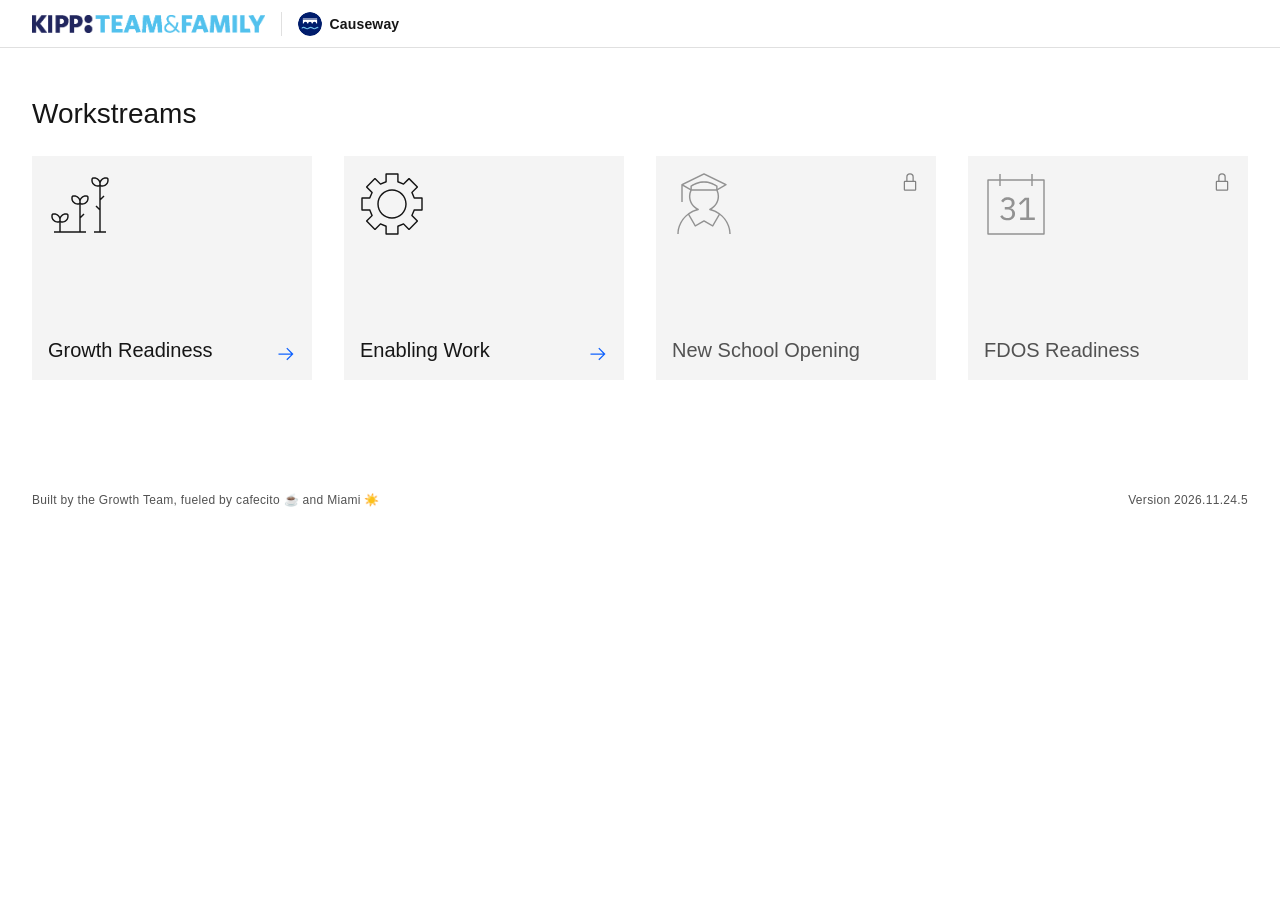
<file: index.html>
<!DOCTYPE html>
<html lang="en">
<head>
  <meta charset="UTF-8" />
  <meta http-equiv="Content-Security-Policy" content="default-src 'self'; script-src 'self' 'unsafe-inline'; style-src 'self' 'unsafe-inline' https://fonts.googleapis.com; font-src 'self' data: https://fonts.gstatic.com; img-src 'self' data: blob: https:; connect-src 'self' https://cwjmlunqfhaioyuijhkk.supabase.co wss://cwjmlunqfhaioyuijhkk.supabase.co https://fonts.googleapis.com https://fonts.gstatic.com; worker-src 'self' blob:; frame-src 'self' blob: data:; media-src 'self' blob:; object-src 'none'; base-uri 'self'; form-action 'self'" />
  <meta name="robots" content="noindex, nofollow, noarchive, noai, noimageai">
  <script>if (window.top !== window.self) { try { window.top.location = window.self.location.href; } catch (e) { document.documentElement.style.display = "none"; } }</script>
  <meta name="viewport" content="width=device-width, initial-scale=1.0" />
  <meta name="description" content="KIPP Team &amp; Family workspace for growth planning" />
  <meta name="theme-color" content="#ffffff" />
  <title>Causeway</title>
  <script>
    // Old tracker links (?m=<id>, #plan, sign-in and reset links) go to readiness.html unchanged.
    if (location.search || location.hash) location.replace('readiness.html' + location.search + location.hash);
  </script>
  <link rel="preconnect" href="https://fonts.googleapis.com" />
  <link rel="preconnect" href="https://fonts.gstatic.com" crossorigin />
  <link rel="stylesheet" href="https://fonts.googleapis.com/css2?family=IBM+Plex+Sans:wght@300;400;600&display=swap" />
  <link rel="icon" href="data:image/svg+xml,<svg xmlns='http://www.w3.org/2000/svg' viewBox='0 0 32 32'><circle cx='16' cy='16' r='16' fill='%23001d6c'/><path fill='%23fff' transform='translate(6.5 8.5) scale(.73) translate(-3 -10.5)' d='M3 10.5H29V20H27.5A3.333 3.333 0 0 0 20.833 20H19.333A3.333 3.333 0 0 0 12.667 20H11.167A3.333 3.333 0 0 0 4.5 20H3Z'/><rect x='6.5' y='9.96' width='19' height='.66' fill='%23001d6c'/><svg x='5' y='18.4' width='22' height='6' viewBox='0 0 22 6'><path fill='none' stroke='%2372c1ea' stroke-width='1.5' stroke-linecap='round' d='M-19.2 3 c1.6-1.2 3.2-1.2 4.8 0s3.2 1.2 4.8 0 c1.6-1.2 3.2-1.2 4.8 0s3.2 1.2 4.8 0 c1.6-1.2 3.2-1.2 4.8 0s3.2 1.2 4.8 0 c1.6-1.2 3.2-1.2 4.8 0s3.2 1.2 4.8 0 c1.6-1.2 3.2-1.2 4.8 0s3.2 1.2 4.8 0 c1.6-1.2 3.2-1.2 4.8 0s3.2 1.2 4.8 0 c1.6-1.2 3.2-1.2 4.8 0s3.2 1.2 4.8 0'/></svg></svg>" />
  <style>
    /* IBM Carbon Design System: White theme tokens, g100 for dark */
    :root {
      --cds-background: #ffffff; --cds-layer-01: #f4f4f4; --cds-layer-hover-01: #e8e8e8; --cds-layer-active-01: #c6c6c6;
      --cds-border-subtle-01: #e0e0e0; --cds-text-primary: #161616; --cds-text-secondary: #525252; --cds-icon-primary: #161616;
      --cds-icon-secondary: #525252; --cds-focus: #0f62fe; --cds-field-02: #ffffff; --cds-border-strong-01: #8d8d8d;
      --cds-text-placeholder: #a8a8a8; --cds-link-inverse: #78a9ff; --cds-text-on-color: #ffffff; --cds-lead: #001d6c; /* blue-90 */
      --cds-lead-secondary: #c6c6c6; --cds-shadow: rgba(0, 0, 0, .3);
      --cds-font: 'IBM Plex Sans', 'Helvetica Neue', Arial, sans-serif;
    }
    :root[data-theme="dark"] {
      --cds-background: #161616; --cds-layer-01: #262626; --cds-layer-hover-01: #333333; --cds-layer-active-01: #525252;
      --cds-border-subtle-01: #393939; --cds-text-primary: #f4f4f4; --cds-text-secondary: #c6c6c6; --cds-icon-primary: #f4f4f4;
      --cds-icon-secondary: #c6c6c6; --cds-focus: #ffffff; --cds-shadow: rgba(0, 0, 0, .8);
    }
    * { box-sizing: border-box; }
    html, body { margin: 0; }
    body { background: var(--cds-background); color: var(--cds-text-primary); font-family: var(--cds-font); font-size: 14px; line-height: 1.42857; letter-spacing: .16px; -webkit-font-smoothing: antialiased; }
    .cds-grid { max-width: 1584px; margin: 0 auto; padding: 0 32px; }

    /* UI shell header */
    .cds--header { height: 48px; display: flex; align-items: center; border-bottom: 1px solid var(--cds-border-subtle-01); background: var(--cds-background); }
    .cds--header .cds-grid { width: 100%; display: flex; align-items: center; gap: 16px; }
    .cds--header img { height: 18px; display: block; flex: none; }
    :root[data-theme="dark"] .cds--header img { filter: brightness(0) invert(1); }
    .cds--header__name { display: inline-flex; align-items: center; gap: 8px; height: 24px; font-size: 14px; font-weight: 400; line-height: 18px; letter-spacing: .16px; white-space: nowrap; padding-left: 16px; border-left: 1px solid var(--cds-border-subtle-01); }
    .cds--header__name b { font-weight: 600; }
    .cw-mark { flex: none; display: block; width: 28px; height: 28px; border-radius: 50%; }
    .cw-wave { animation: cwFlow 2.4s cubic-bezier(.2, 0, .38, .9) both, cwDrift 4s linear 2.4s infinite; }
    @keyframes cwFlow { from { transform: translateX(-19.2px); } to { transform: translateX(0); } }
    @keyframes cwDrift { from { transform: translateX(-9.6px); } to { transform: translateX(0); } }
    @media (prefers-reduced-motion: reduce) { .cw-wave { animation: none; } }

    /* phones: the header collapses to the Causeway mark (Nov 20 2026) */
    .cds--header .cw-hdr-mark { width: 24px; height: 24px; }
    @media (max-width: 671px) { .cds--header .cw-hdr-mark { width: 28px; height: 28px; } .cds--header img { display: none; } .cds--header .cds--header__name { padding-left: 0; border-left: 0; } }

    .page-head { display: flex; align-items: baseline; justify-content: space-between; flex-wrap: wrap; gap: 8px 24px; margin: 0 0 24px; }
    .last { margin: 0; color: var(--cds-text-secondary, #525252); font-size: 14px; line-height: 1.42857; letter-spacing: .16px; }
    .last[hidden] { display: none; }
    .cds--link { color: var(--cds-link-primary, #0f62fe); text-decoration: none; }
    .cds--link:hover { text-decoration: underline; }
    .cds--link:focus { outline: 1px solid #ffffff; }

    /* Workstream tiles */
    main { padding: 48px 0 80px; }
    .section-title { margin: 0; font-size: 28px; font-weight: 400; line-height: 1.28572; letter-spacing: 0; }  /* heading-04 */
    .tiles { display: grid; grid-template-columns: repeat(4, minmax(0, 1fr)); gap: 32px; }
    .cds--tile--clickable { display: flex; flex-direction: column; justify-content: space-between; min-height: 224px; padding: 16px; background: var(--cds-layer-01); color: var(--cds-text-primary); text-decoration: none; outline: 2px solid transparent; outline-offset: -2px; transition: background-color 70ms cubic-bezier(0, 0, .38, .9); }
    .cds--tile--clickable:hover { background: var(--cds-layer-hover-01); }
    .cds--tile--clickable:active { background: var(--cds-layer-active-01); }
    .cds--tile--clickable:focus { outline-color: var(--cds-focus); }
    .cds--tile--clickable svg { width: 64px; height: 64px; fill: var(--cds-icon-primary); }
    .cds--tile--clickable h2 { margin: 32px 0 0; font-size: 20px; font-weight: 400; line-height: 1.4; letter-spacing: 0; }  /* heading-03 */
    .cds--tile--clickable { position: relative; }
    .cds--tile--clickable svg.arrow { position: absolute; right: 16px; bottom: 16px; width: 20px; height: 20px; fill: #0f62fe; transition: transform 110ms cubic-bezier(.2, 0, .38, .9); }
    :root[data-theme="dark"] .cds--tile--clickable svg.arrow { fill: #78a9ff; }
    .cds--tile--clickable:hover svg.arrow { transform: translateX(4px); }
    .cds--tile--clickable h2 { padding-right: 32px; }
    .cds--tile--clickable.is-soon { position: relative; color: var(--cds-text-secondary); cursor: not-allowed; }
    .cds--tile--clickable.is-soon:hover, .cds--tile--clickable.is-soon:active { background: var(--cds-layer-01); }
    .cds--tile--clickable.is-soon svg { fill: var(--cds-icon-secondary); opacity: .6; }
    .cds--tile--clickable.is-soon svg.lock { position: absolute; top: 16px; right: 16px; width: 20px; height: 20px; opacity: .7; }

    @media (max-width: 1056px) { .tiles { grid-template-columns: repeat(2, minmax(0, 1fr)); } }
    @media (max-width: 672px) {
      .cds-grid { padding: 0 16px; }
      .tiles { gap: 16px; }
      .cds--tile--clickable { min-height: 160px; }
      .cds--tile--clickable svg { width: 48px; height: 48px; }
      main { padding-top: 32px; }
      .section-title { font-size: 24px; line-height: 32px; }
      .cds--header img { height: 14px; }
    }
    @media (max-width: 480px) {
      .tiles { grid-template-columns: 1fr; }
      .cds--tile--clickable { min-height: 128px; }
      .cds--tile--clickable h2 { margin-top: 24px; }
      .cds--header__name { padding-left: 12px; }
      .cds--header .cds-grid { gap: 12px; }
      .cds--header img { height: 12px; }
    }
      .skip-home { position: absolute; left: -9999px; top: 0; z-index: 100; padding: 12px 16px; background: #0f62fe; color: #fff; font-size: 14px; text-decoration: none; }
    .skip-home:focus { left: 0; outline: 2px solid #fff; outline-offset: -4px; }
      .home-foot { padding: 32px 0 24px; font-size: 12px; line-height: 16px; letter-spacing: .32px; color: var(--cds-text-secondary, #525252); }
      .home-foot .cds-grid { display: flex; flex-wrap: wrap; justify-content: space-between; gap: 4px 16px; }
      .sr-only { position: absolute; width: 1px; height: 1px; overflow: hidden; clip: rect(0 0 0 0); white-space: nowrap; }
  </style>
</head>
<body>
  <a class="skip-home" href="#homeMain">Skip to main content</a>
  <noscript><p style="font:16px/24px Arial,sans-serif;padding:32px">Causeway needs JavaScript. Turn it on in your browser settings, then reload this page.</p></noscript>
  <header class="cds--header">
    <div class="cds-grid">
      <img src="assets/logo-two-tone.png" alt="KIPP Team &amp; Family" />
      <span class="cds--header__name"><svg class="cw-mark cw-hdr-mark" viewBox="0 0 32 32" width="28" height="28" aria-hidden="true" focusable="false"><circle cx="16" cy="16" r="16" fill="#001d6c"/><path fill="#fff" transform="translate(6.5 8.5) scale(.73) translate(-3 -10.5)" d="M3 10.5H29V20H27.5A3.333 3.333 0 0 0 20.833 20H19.333A3.333 3.333 0 0 0 12.667 20H11.167A3.333 3.333 0 0 0 4.5 20H3Z"/><rect x="6.5" y="9.96" width="19" height=".66" fill="#001d6c"/><svg x="5" y="18.4" width="22" height="6" viewBox="0 0 22 6"><path class="cw-wave" fill="none" stroke="#72c1ea" stroke-width="1.5" stroke-linecap="round" d="M-19.2 3 c1.6-1.2 3.2-1.2 4.8 0s3.2 1.2 4.8 0 c1.6-1.2 3.2-1.2 4.8 0s3.2 1.2 4.8 0 c1.6-1.2 3.2-1.2 4.8 0s3.2 1.2 4.8 0 c1.6-1.2 3.2-1.2 4.8 0s3.2 1.2 4.8 0 c1.6-1.2 3.2-1.2 4.8 0s3.2 1.2 4.8 0 c1.6-1.2 3.2-1.2 4.8 0s3.2 1.2 4.8 0 c1.6-1.2 3.2-1.2 4.8 0s3.2 1.2 4.8 0"/></svg></svg><b>Causeway</b></span>
    </div>
  </header>

  <main id="homeMain" tabindex="-1">
    <div class="cds-grid">
      <div class="page-head">
        <h1 class="section-title">Workstreams</h1>
        <p class="last" id="last" hidden>Last opened: <a class="cds--link" id="lastLink" href="#"></a></p>
      </div>
      <div class="tiles">
        <a class="cds--tile--clickable" href="readiness.html"><svg xmlns="http://www.w3.org/2000/svg" aria-hidden="true" focusable="false" viewBox="0 0 32 32"><path d="M17.204,16.363c0.65,0,1.477-0.191,2.223-0.937c1.493-1.493,0.761-3.311,0.729-3.387	c-0.036-0.088-0.105-0.158-0.193-0.194c-0.078-0.031-1.896-0.765-3.388,0.729c-0.26,0.26-0.433,0.529-0.574,0.797	c-0.14-0.268-0.314-0.537-0.574-0.797c-1.493-1.493-3.312-0.76-3.387-0.729c-0.088,0.037-0.158,0.106-0.194,0.194	c-0.032,0.077-0.764,1.894,0.729,3.387c0.746,0.746,1.572,0.937,2.222,0.937c0.347,0,0.637-0.054,0.844-0.107V29.64H6.36v-4.383	c0.207,0.053,0.497,0.107,0.843,0.107c0.65,0,1.478-0.191,2.223-0.937c1.493-1.493,0.761-3.312,0.729-3.389	c-0.037-0.088-0.106-0.157-0.194-0.193c-0.076-0.033-1.895-0.764-3.387,0.729C6.314,21.833,6.14,22.102,6,22.371	c-0.14-0.269-0.314-0.538-0.574-0.797c-1.492-1.492-3.311-0.762-3.387-0.729c-0.088,0.036-0.158,0.105-0.194,0.193	c-0.032,0.077-0.764,1.896,0.729,3.389c0.746,0.745,1.573,0.937,2.223,0.937c0.346,0,0.636-0.054,0.843-0.107v4.383H3v0.721h16	V29.64h-2.64v-6.49l1.895-1.895l-0.51-0.51l-1.385,1.386v-5.875C16.567,16.309,16.857,16.363,17.204,16.363z M5.54,24.539	c-0.395,0.111-1.516,0.318-2.457-0.622c-0.944-0.943-0.737-2.059-0.622-2.456c0.395-0.111,1.516-0.318,2.457,0.622	c0.568,0.568,0.716,1.195,0.722,1.694c0,0.027,0.001,0.051,0.002,0.077C5.636,24.149,5.582,24.393,5.54,24.539z M6.361,23.777	c0.005-0.498,0.154-1.126,0.722-1.694c0.945-0.945,2.061-0.736,2.457-0.623c0.116,0.396,0.323,1.513-0.622,2.457	c-0.945,0.945-2.061,0.736-2.457,0.623c-0.043-0.146-0.097-0.39-0.102-0.686C6.359,23.828,6.361,23.804,6.361,23.777z M16.361,14.777c0.005-0.498,0.154-1.126,0.722-1.694c0.943-0.944,2.061-0.736,2.456-0.622c0.112,0.394,0.318,1.517-0.622,2.457	c-0.944,0.944-2.061,0.738-2.456,0.622c-0.043-0.146-0.097-0.389-0.102-0.685C16.359,14.827,16.361,14.804,16.361,14.777z M13.083,14.917c-0.944-0.945-0.737-2.061-0.622-2.457c0.396-0.116,1.512-0.323,2.457,0.622c0.568,0.568,0.716,1.196,0.722,1.694	c0,0.027,0.002,0.051,0.002,0.077c-0.005,0.296-0.06,0.54-0.102,0.685C15.144,15.655,14.027,15.862,13.083,14.917z M27.204,7.363	c0.65,0,1.477-0.191,2.223-0.937c1.493-1.493,0.761-3.311,0.729-3.387c-0.036-0.088-0.105-0.158-0.193-0.194	c-0.079-0.031-1.896-0.765-3.389,0.729C26.314,3.833,26.14,4.102,26,4.37c-0.14-0.268-0.314-0.537-0.573-0.796	c-1.495-1.494-3.312-0.76-3.389-0.729c-0.088,0.037-0.157,0.106-0.193,0.194c-0.032,0.077-0.765,1.895,0.729,3.387	c0.746,0.746,1.572,0.937,2.223,0.937c0.347,0,0.636-0.054,0.844-0.107V18.13l-1.385-1.384l-0.51,0.509l1.895,1.895v10.49H23v0.721	h6V29.64h-2.64V14.149l1.895-1.895l-0.51-0.509L26.36,13.13V7.256C26.568,7.309,26.858,7.363,27.204,7.363z M26.363,5.794	c0.003-0.502,0.148-1.14,0.72-1.712c0.944-0.944,2.062-0.736,2.456-0.622c0.112,0.394,0.318,1.517-0.622,2.457	c-0.943,0.944-2.06,0.737-2.456,0.622c-0.042-0.148-0.098-0.399-0.1-0.705C26.361,5.82,26.363,5.809,26.363,5.794z M23.083,5.917	c-0.945-0.945-0.738-2.061-0.623-2.457c0.398-0.115,1.513-0.323,2.457,0.622c0.566,0.565,0.715,1.189,0.722,1.686	c0,0.032,0.001,0.061,0.002,0.093c-0.006,0.292-0.059,0.533-0.101,0.678C25.144,6.655,24.028,6.863,23.083,5.917z"/></svg><h2>Growth Readiness</h2><svg class="arrow" viewBox="0 0 32 32" aria-hidden="true" focusable="false"><path d="M18 6 16.57 7.393 24.15 15H4v2h20.15l-7.58 7.573L18 26l10-10z"/></svg></a>
        <a class="cds--tile--clickable" href="enabling.html"><svg xmlns="http://www.w3.org/2000/svg" aria-hidden="true" focusable="false" viewBox="0 0 32 32"><path d="M18.958,31.36h-5.915c-0.199,0-0.36-0.161-0.36-0.36v-3.633l-2.368-0.99l-2.576,2.575	c-0.141,0.141-0.368,0.141-0.509,0L3.048,24.77c-0.141-0.141-0.141-0.369,0-0.51l2.568-2.568l-0.974-2.375H1	c-0.199,0-0.36-0.161-0.36-0.36v-5.915c0-0.199,0.161-0.36,0.36-0.36h3.632l0.991-2.368L3.048,7.739	c-0.141-0.141-0.141-0.368,0-0.509L7.23,3.048C7.298,2.98,7.389,2.942,7.485,2.942l0,0c0.096,0,0.187,0.038,0.254,0.105l2.568,2.569	l2.375-0.975V1c0-0.199,0.161-0.36,0.36-0.36h5.915c0.199,0,0.36,0.161,0.36,0.36v3.632l2.367,0.991l2.575-2.575	c0.141-0.141,0.369-0.141,0.51,0l4.183,4.182c0.067,0.067,0.105,0.159,0.105,0.254s-0.038,0.187-0.105,0.254l-2.569,2.568	l0.975,2.375H31c0.199,0,0.36,0.161,0.36,0.36v5.915c0,0.199-0.161,0.36-0.36,0.36h-3.633l-0.99,2.368l2.576,2.575	c0.067,0.067,0.105,0.159,0.105,0.255s-0.038,0.188-0.105,0.255l-4.183,4.182c-0.141,0.141-0.369,0.141-0.51,0l-2.568-2.568	l-2.374,0.974V31C19.318,31.199,19.157,31.36,18.958,31.36z M13.403,30.64h5.195v-3.523c0-0.146,0.089-0.277,0.224-0.333	l2.819-1.156c0.134-0.057,0.288-0.024,0.392,0.078l2.483,2.483l3.674-3.673l-2.492-2.491c-0.103-0.104-0.134-0.259-0.077-0.394	l1.176-2.812c0.056-0.134,0.187-0.222,0.332-0.222h3.512v-5.194h-3.522c-0.146,0-0.277-0.088-0.333-0.223l-1.157-2.82	c-0.055-0.134-0.024-0.289,0.078-0.391l2.484-2.483l-3.674-3.673l-2.491,2.491c-0.104,0.103-0.26,0.134-0.394,0.078L18.82,5.206	c-0.134-0.056-0.222-0.187-0.222-0.332V1.36h-5.195v3.523c0,0.146-0.088,0.278-0.223,0.333l-2.82,1.157	c-0.135,0.055-0.289,0.024-0.391-0.079L7.485,3.812L3.812,7.484l2.491,2.492c0.104,0.103,0.134,0.259,0.078,0.394l-1.177,2.812	c-0.056,0.134-0.187,0.221-0.332,0.221H1.36v5.194h3.524c0.146,0,0.278,0.089,0.333,0.224l1.157,2.82	c0.055,0.135,0.024,0.289-0.079,0.392l-2.483,2.483l3.673,3.673l2.492-2.491c0.103-0.104,0.26-0.133,0.393-0.077l2.812,1.176	c0.134,0.056,0.221,0.187,0.221,0.332V30.64z M16,23.36c-4.058,0-7.36-3.302-7.36-7.36S11.942,8.64,16,8.64	c4.059,0,7.36,3.302,7.36,7.36C23.36,20.059,20.059,23.36,16,23.36z M16,9.36c-3.661,0-6.64,2.979-6.64,6.64s2.979,6.64,6.64,6.64	s6.64-2.979,6.64-6.64S19.661,9.36,16,9.36z"/></svg><h2>Enabling Work</h2><svg class="arrow" viewBox="0 0 32 32" aria-hidden="true" focusable="false"><path d="M18 6 16.57 7.393 24.15 15H4v2h20.15l-7.58 7.573L18 26l10-10z"/></svg></a>
        <div class="cds--tile--clickable is-soon" aria-disabled="true" title="Coming soon"><svg class="lock" viewBox="0 0 32 32" aria-hidden="true" focusable="false"><path d="M24,14H22V8A6,6,0,0,0,10,8v6H8a2,2,0,0,0-2,2V28a2,2,0,0,0,2,2H24a2,2,0,0,0,2-2V16A2,2,0,0,0,24,14ZM12,8a4,4,0,0,1,8,0v6H12ZM24,28H8V16H24Z"/></svg><svg xmlns="http://www.w3.org/2000/svg" aria-hidden="true" focusable="false" viewBox="0 0 32 32"><path d="M29.36,31h-0.72c0-3.696-1.827-7.151-4.727-9.447l-3.252,5.627c-0.1,0.175-0.319,0.232-0.491,0.132	L16,24.906l-4.17,2.405c-0.172,0.102-0.393,0.041-0.491-0.132l-3.25-5.624C5.188,23.851,3.36,27.305,3.36,31H2.64	c0-5.585,3.931-10.647,9.47-12.365c-2.244-1.353-3.65-3.796-3.65-6.455c0-1.063,0.216-2.086,0.643-3.044L5.36,6.974V15H4.64V6.35	c0-0.004,0-0.008,0-0.013c0.005-0.133,0.083-0.253,0.203-0.311l11-5.35c0.099-0.049,0.216-0.049,0.314,0l11,5.35	c0.12,0.058,0.198,0.178,0.202,0.311c0.005,0.133-0.064,0.258-0.18,0.324l-4.283,2.475c0.427,0.958,0.644,1.98,0.644,3.044	c0,2.657-1.403,5.1-3.643,6.455C25.433,20.353,29.36,25.416,29.36,31z M8.668,21.121l3.113,5.388l4.039-2.33	c0.111-0.064,0.248-0.064,0.359,0l4.038,2.33l3.115-5.39c-1.325-0.935-2.845-1.636-4.496-2.028c-0.15-0.036-0.261-0.163-0.275-0.317	c-0.015-0.153,0.07-0.299,0.212-0.362c2.458-1.097,4.046-3.542,4.046-6.231c0-0.992-0.207-1.943-0.616-2.832	C20.875,9.345,13.827,9.347,9.796,9.35c-0.409,0.889-0.617,1.839-0.617,2.83c0,2.69,1.592,5.136,4.056,6.231	c0.141,0.062,0.227,0.209,0.212,0.362c-0.014,0.154-0.125,0.281-0.275,0.317C11.518,19.483,9.996,20.186,8.668,21.121z M15.883,8.628c3.812,0,5.458,0.006,6.186,0.027V7.261l-0.271-0.152C20.418,6.33,18.701,5.36,16.03,5.36	c-2.711,0-4.465,0.985-5.875,1.776L9.93,7.261V8.63C12.346,8.629,14.302,8.628,15.883,8.628z M16.03,4.64	c2.86,0,4.669,1.021,6.123,1.842l0.451,0.252c0.115,0.063,0.187,0.184,0.187,0.315v1.317l3.443-1.989L16,1.4L5.767,6.377l3.443,1.99	V7.05c0-0.131,0.071-0.252,0.187-0.315l0.406-0.227C11.285,5.676,13.13,4.64,16.03,4.64z"/></svg><h2>New School Opening</h2></div>
        <div class="cds--tile--clickable is-soon" aria-disabled="true" title="Coming soon"><svg class="lock" viewBox="0 0 32 32" aria-hidden="true" focusable="false"><path d="M24,14H22V8A6,6,0,0,0,10,8v6H8a2,2,0,0,0-2,2V28a2,2,0,0,0,2,2H24a2,2,0,0,0,2-2V16A2,2,0,0,0,24,14ZM12,8a4,4,0,0,1,8,0v6H12ZM24,28H8V16H24Z"/></svg><svg xmlns="http://www.w3.org/2000/svg" aria-hidden="true" focusable="false" viewBox="0 0 32 32"><path d="M11.608,17.531c0.757,0,1.326-0.172,1.704-0.518c0.378-0.345,0.568-0.788,0.568-1.33v-0.111	c0-0.584-0.184-1.022-0.552-1.314s-0.851-0.438-1.448-0.438c-0.576,0-1.046,0.125-1.408,0.376c-0.363,0.25-0.662,0.589-0.896,1.016	l-0.992-0.768c0.139-0.224,0.307-0.445,0.504-0.662s0.43-0.41,0.696-0.578s0.576-0.305,0.928-0.411	c0.352-0.105,0.752-0.158,1.2-0.158c0.469,0,0.912,0.061,1.328,0.183s0.776,0.303,1.08,0.542c0.304,0.239,0.544,0.534,0.72,0.884	c0.176,0.351,0.264,0.749,0.264,1.194c0,0.361-0.056,0.685-0.168,0.971c-0.112,0.287-0.264,0.537-0.456,0.749	c-0.192,0.213-0.419,0.393-0.68,0.541c-0.261,0.149-0.542,0.261-0.84,0.335v0.064c0.298,0.064,0.589,0.169,0.872,0.313	c0.282,0.145,0.533,0.332,0.752,0.562c0.218,0.23,0.395,0.508,0.528,0.835s0.2,0.699,0.2,1.116c0,0.482-0.091,0.924-0.272,1.326	c-0.182,0.401-0.438,0.744-0.768,1.027c-0.331,0.285-0.731,0.507-1.2,0.668c-0.469,0.16-0.987,0.24-1.552,0.24	c-0.48,0-0.907-0.053-1.28-0.158c-0.374-0.104-0.704-0.246-0.992-0.426c-0.288-0.179-0.542-0.38-0.76-0.602	c-0.219-0.223-0.414-0.457-0.584-0.702l1.008-0.769c0.138,0.225,0.291,0.428,0.456,0.608c0.165,0.182,0.349,0.336,0.552,0.464	s0.432,0.227,0.688,0.296S11.363,23,11.704,23c0.789,0,1.387-0.18,1.792-0.541c0.405-0.359,0.608-0.872,0.608-1.539v-0.129	c0-0.666-0.203-1.18-0.608-1.539c-0.405-0.36-1.003-0.54-1.792-0.54h-1.312v-1.185h1.216V17.531z M18.071,23.996v-1.185h3.119V13.82	h-0.111l-2.816,2.624l-0.784-0.848l2.96-2.768h2.097v9.984h2.88v1.185L18.071,23.996L18.071,23.996z M30,31.36H2	c-0.199,0-0.36-0.161-0.36-0.36V4c0-0.199,0.161-0.36,0.36-0.36h5.64V1h0.72v2.64h15.28V1h0.721v2.64H30	c0.199,0,0.36,0.161,0.36,0.36v27C30.36,31.199,30.199,31.36,30,31.36z M2.36,30.64h27.28V4.36h-5.28V7h-0.72V4.36H8.36V7H7.64V4.36	H2.36V30.64z"/></svg><h2>FDOS Readiness</h2></div>
      </div>
    </div>
  </main>
  <footer class="home-foot"><div class="cds-grid"><span class="app-credit">Built by the Growth Team, fueled by cafecito ☕ and Miami ☀️</span><span id="ghVersion"></span></div></footer>
  <script src="version.js?v=202611240944"></script>
  <script src="favicon.js?v=202611240944"></script>
  <script>try { document.getElementById('ghVersion').textContent = 'Version ' + window.GH_VERSION; } catch (e) {}</script>

  <script>
    (function () {
      var NAMES = { readiness: ['Growth Readiness', 'readiness.html'], enabling: ['Enabling Work', 'enabling.html'] };
      try {
        var last = NAMES[localStorage.getItem('ngc_last_ws')];
        if (last) { var a = document.getElementById('lastLink'); a.textContent = last[0]; a.href = last[1]; document.getElementById('last').hidden = false; }
      } catch (e) {}
    })();
  </script>
</body>
</html>
</file>
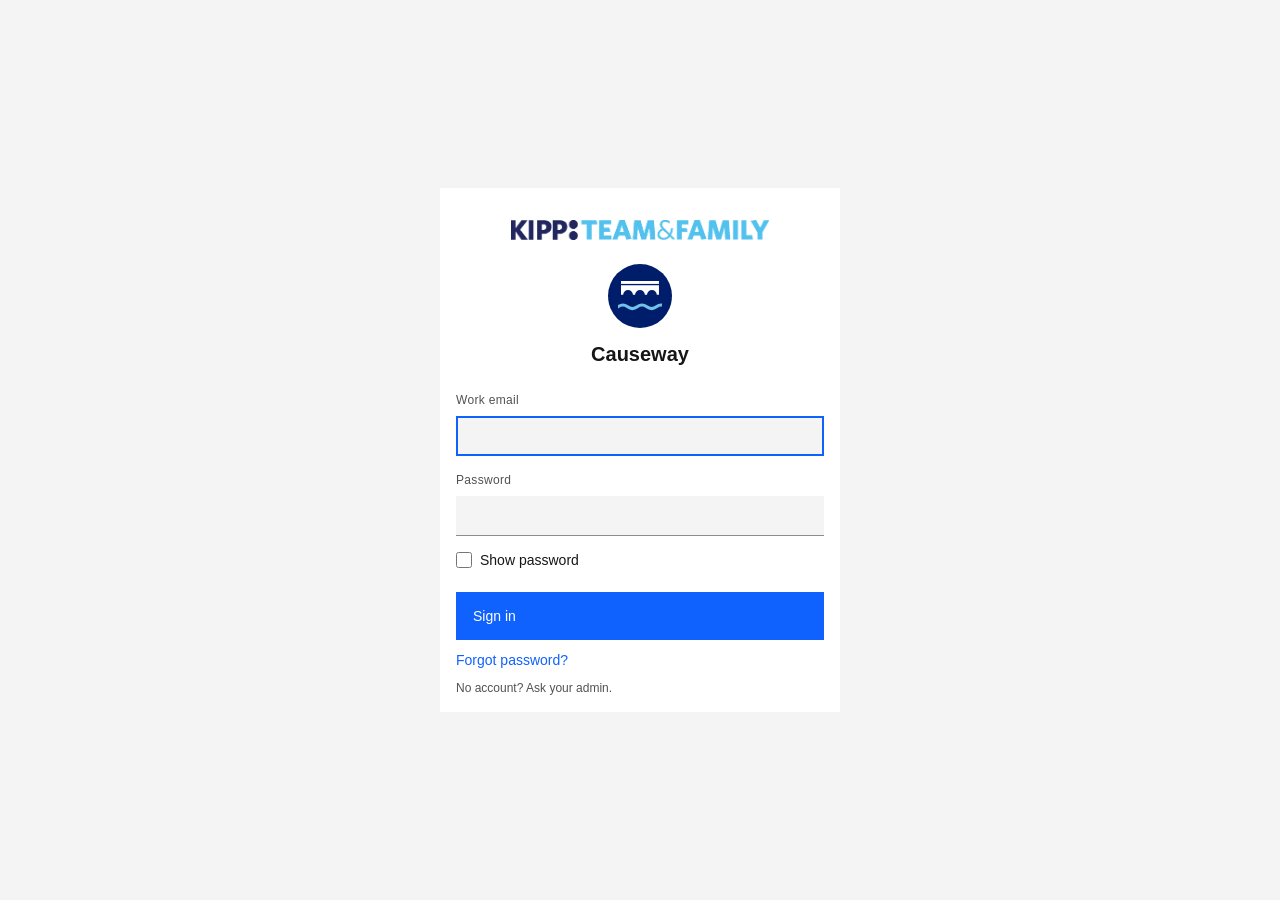
<file: enabling.html>
<!DOCTYPE html>
<html lang="en" data-theme="light">
<head>
  <script>window.NGC_WS = 'enabling';</script>
  <meta charset="UTF-8" />
  <meta http-equiv="Content-Security-Policy" content="default-src 'self'; script-src 'self' 'unsafe-inline'; style-src 'self' 'unsafe-inline' https://fonts.googleapis.com; font-src 'self' data: https://fonts.gstatic.com; img-src 'self' data: blob: https:; connect-src 'self' https://cwjmlunqfhaioyuijhkk.supabase.co wss://cwjmlunqfhaioyuijhkk.supabase.co https://fonts.googleapis.com https://fonts.gstatic.com; worker-src 'self' blob:; frame-src 'self' blob: data:; media-src 'self' blob:; object-src 'none'; base-uri 'self'; form-action 'self'" />
  <meta name="robots" content="noindex, nofollow, noarchive, noai, noimageai">
  <script>if (window.top !== window.self) { try { window.top.location = window.self.location.href; } catch (e) { document.documentElement.style.display = "none"; } }</script>
  <meta name="viewport" content="width=device-width, initial-scale=1.0" />
  <meta name="description" content="KIPP Team &amp; Family workspace for growth planning" />
  <meta name="theme-color" content="#ffffff" />
  <title>Causeway · Enabling Work</title>
  <link rel="preconnect" href="https://fonts.googleapis.com" />
  <link rel="preconnect" href="https://fonts.gstatic.com" crossorigin />
  <link rel="stylesheet" href="https://fonts.googleapis.com/css2?family=IBM+Plex+Sans:wght@400;600&family=IBM+Plex+Mono:wght@400&family=IBM+Plex+Serif:wght@400;600&display=swap" />
  <link rel="icon" href="data:image/svg+xml,<svg xmlns='http://www.w3.org/2000/svg' viewBox='0 0 32 32'><circle cx='16' cy='16' r='16' fill='%23001d6c'/><path fill='%23fff' transform='translate(6.5 8.5) scale(.73) translate(-3 -10.5)' d='M3 10.5H29V20H27.5A3.333 3.333 0 0 0 20.833 20H19.333A3.333 3.333 0 0 0 12.667 20H11.167A3.333 3.333 0 0 0 4.5 20H3Z'/><rect x='6.5' y='9.96' width='19' height='.66' fill='%23001d6c'/><svg x='5' y='18.4' width='22' height='6' viewBox='0 0 22 6'><path fill='none' stroke='%2372c1ea' stroke-width='1.5' stroke-linecap='round' d='M-19.2 3 c1.6-1.2 3.2-1.2 4.8 0s3.2 1.2 4.8 0 c1.6-1.2 3.2-1.2 4.8 0s3.2 1.2 4.8 0 c1.6-1.2 3.2-1.2 4.8 0s3.2 1.2 4.8 0 c1.6-1.2 3.2-1.2 4.8 0s3.2 1.2 4.8 0 c1.6-1.2 3.2-1.2 4.8 0s3.2 1.2 4.8 0 c1.6-1.2 3.2-1.2 4.8 0s3.2 1.2 4.8 0 c1.6-1.2 3.2-1.2 4.8 0s3.2 1.2 4.8 0'/></svg></svg>" />
  <script>
    // Fail-safe: log the technical details for us, show users a short, friendly message.
    window.addEventListener('error', function (e) {
      try { console.error('[Causeway]', e.error || e.message); } catch (x) {}
      var b = document.body; if (!b || document.getElementById('__err')) return;
      var d = document.createElement('div'); d.id = '__err'; d.setAttribute('role', 'alert');
      d.style.cssText = 'position:fixed;left:50%;bottom:24px;transform:translateX(-50%);z-index:99999;max-width:calc(100% - 32px);display:flex;align-items:center;gap:14px;padding:12px 16px;border-radius:10px;background:#2F3038;color:#fff;font:500 14px/1.4 "IBM Plex Sans",Arial,sans-serif;box-shadow:0 6px 20px rgba(0,0,0,.25)';
      d.innerHTML = '<span>Something went wrong. Refresh the page to try again.</span>';
      var r = document.createElement('button'); r.textContent = 'Refresh';
      r.style.cssText = 'border:0;background:transparent;color:#9DB7FF;font:700 14px "IBM Plex Sans",Arial,sans-serif;cursor:pointer;padding:4px';
      r.onclick = function () { location.reload(); };
      var x = document.createElement('button'); x.textContent = '\u00D7'; x.setAttribute('aria-label', 'Dismiss');
      x.style.cssText = 'border:0;background:transparent;color:#C5C6D2;font-size:20px;line-height:1;cursor:pointer;padding:0 2px';
      x.onclick = function () { d.remove(); };
      d.appendChild(r); d.appendChild(x); b.appendChild(d);
    });
  </script>
  <style>html:not(.cw-styled) body > :not(#cwSignin):not(noscript):not(#__err) { visibility: hidden !important; } html:not(.cw-styled), html:not(.cw-styled) body { background: #fff; }</style>
</head>
<body>
  <noscript><p style="font:16px/24px Arial,sans-serif;padding:32px">Causeway needs JavaScript. Turn it on in your browser settings, then reload this page.</p></noscript>
  <header class="cds-header" aria-label="Causeway">
    <button class="cds-header__menu" id="cdsMenu" aria-label="Open menu" aria-expanded="false" aria-controls="appNav"><svg viewBox="0 0 32 32" width="20" height="20" fill="currentColor" aria-hidden="true"><path d="M4 6h24v2H4zm0 18h24v2H4zm0-9h24v2H4z"/></svg></button>
    <div class="brand-lockup"><a class="brand-home" href="index.html" aria-label="Causeway home"><img class="brand-logo" alt="KIPP Team & Family" src="[data-uri]" /></a><nav class="cds-header__name cw-crumbs" aria-label="Breadcrumb"><ol><li class="cw-crumb-home"><a href="index.html"><svg class="cw-mark cw-hdr-mark" viewBox="0 0 32 32" width="28" height="28" aria-hidden="true" focusable="false"><circle cx="16" cy="16" r="16" fill="#001d6c"/><path fill="#fff" transform="translate(6.5 8.5) scale(.73) translate(-3 -10.5)" d="M3 10.5H29V20H27.5A3.333 3.333 0 0 0 20.833 20H19.333A3.333 3.333 0 0 0 12.667 20H11.167A3.333 3.333 0 0 0 4.5 20H3Z"/><rect x="6.5" y="9.96" width="19" height=".66" fill="#001d6c"/><svg x="5" y="18.4" width="22" height="6" viewBox="0 0 22 6"><path class="cw-wave" fill="none" stroke="#72c1ea" stroke-width="1.5" stroke-linecap="round" d="M-19.2 3 c1.6-1.2 3.2-1.2 4.8 0s3.2 1.2 4.8 0 c1.6-1.2 3.2-1.2 4.8 0s3.2 1.2 4.8 0 c1.6-1.2 3.2-1.2 4.8 0s3.2 1.2 4.8 0 c1.6-1.2 3.2-1.2 4.8 0s3.2 1.2 4.8 0 c1.6-1.2 3.2-1.2 4.8 0s3.2 1.2 4.8 0 c1.6-1.2 3.2-1.2 4.8 0s3.2 1.2 4.8 0 c1.6-1.2 3.2-1.2 4.8 0s3.2 1.2 4.8 0"/></svg></svg><b>Causeway</b></a></li><li class="cw-crumb-ws"><a href="#progress">Enabling Work</a></li><li class="cw-crumb-cur"><span id="cwCrumbCur" aria-current="page">Dashboard</span></li></ol></nav></div>
  </header>
  <div class="cds-scrim" id="cdsScrim"></div>

  <aside class="app-header" id="appNav" aria-label="Enabling Work">
    <span class="brand-icon" aria-hidden="true"><img src="[data-uri]" alt=""></span>
    <a class="ws-home" href="index.html"><svg viewBox="0 0 32 32" fill="currentColor" width="20" height="20" aria-hidden="true"><path d="M16.6123,2.2138a1.01,1.01,0,0,0-1.2427,0L1,13.4194l1.2427,1.5717L4,13.6209V26a2.0041,2.0041,0,0,0,2,2H26a2.0037,2.0037,0,0,0,2-2V13.63L29.7573,15,31,13.4282ZM18,26H14V18h4Zm2,0V18a2.0023,2.0023,0,0,0-2-2H14a2.002,2.002,0,0,0-2,2v8H6V12.0615l10-7.79,10,7.8005V26Z"/></svg><span class="ws-home-lbl">All workstreams</span></a>
    <div class="brand-sub"><b>Enabling Work</b></div>
    <nav class="nav-tabs" id="navTabs" aria-label="Pages">
      <button class="nav-tab active" data-view="progress"><svg class="nav-ic" viewBox="0 0 32 32" fill="currentColor" width="20" height="20" aria-hidden="true"><path d="M24 21H26V26H24zM20 16H22V26H20zM11 26a5.0059 5.0059 0 01-5-5H8a3 3 0 103-3V16a5 5 0 010 10z"/><path d="M28,2H4A2.002,2.002,0,0,0,2,4V28a2.0023,2.0023,0,0,0,2,2H28a2.0027,2.0027,0,0,0,2-2V4A2.0023,2.0023,0,0,0,28,2Zm0,9H14V4H28ZM12,4v7H4V4ZM4,28V13H28.0007l.0013,15Z"/></svg><span>Dashboard</span></button>
      <button class="nav-tab" data-view="timeline"><svg class="nav-ic" viewBox="0 0 32 32" fill="currentColor" width="20" height="20" aria-hidden="true"><path d="M26,4h-4V2h-2v2h-8V2h-2v2H6C4.9,4,4,4.9,4,6v20c0,1.1,0.9,2,2,2h20c1.1,0,2-0.9,2-2V6C28,4.9,27.1,4,26,4z M26,26H6V12h20	V26z M26,10H6V6h4v2h2V6h8v2h2V6h4V10z"/></svg><span>Openings</span><i class="nav-badge" id="navBadgeOpen" hidden></i></button>
      <button class="nav-tab" data-view="plan"><svg class="nav-ic" viewBox="0 0 32 32" fill="currentColor" width="20" height="20" aria-hidden="true"><path d="M24 4H26V28H24zM18 6V26H14V6h4m0-2H14a2 2 0 00-2 2V26a2 2 0 002 2h4a2 2 0 002-2V6a2 2 0 00-2-2zM6 4H8V28H6z"/></svg><span>Milestones</span><i class="nav-badge" id="navBadgePlan" hidden></i></button>
      <button class="nav-tab" data-view="meetings"><svg class="nav-ic" viewBox="0 0 32 32" fill="currentColor" width="20" height="20" aria-hidden="true"><path d="M26 4h-4V2h-2v2h-8V2h-2v2H6a2 2 0 00-2 2v20a2 2 0 002 2h20a2 2 0 002-2V6a2 2 0 00-2-2zm0 22H6V12h20zm0-16H6V6h4v2h2V6h8v2h2V6h4z"/><path d="M9 14h2v2H9zM14 14h2v2h-2zM19 14h2v2h-2zM9 18h2v2H9zM14 18h2v2h-2zM19 18h2v2h-2z"/></svg><span>Meetings</span><i class="nav-badge nb-live" id="navBadgeMtg" hidden>Live</i></button>
      <button class="nav-tab" data-view="docs"><svg class="nav-ic" viewBox="0 0 32 32" fill="currentColor" width="20" height="20" aria-hidden="true"><path d="M25.7 9.3l-7-7A.9.9 0 0 0 18 2H8a2 2 0 0 0-2 2v24a2 2 0 0 0 2 2h16a2 2 0 0 0 2-2V10a.9.9 0 0 0-.3-.7zM18 4.4l5.6 5.6H18zM24 28H8V4h8v6a2 2 0 0 0 2 2h6z"/><path d="M10 22h12v2H10zm0-6h12v2H10z"/></svg><span>Documents</span></button>
    </nav>

    <div class="header-spacer"></div>

    <div class="header-actions">
      <button class="icon-btn nav-util nav-collapse-btn" id="navToggle" title="Collapse" aria-label="Collapse">
        <svg viewBox="0 0 32 32" fill="currentColor" aria-hidden="true"><path d="M28,4H4C2.9,4,2,4.9,2,6v20c0,1.1,0.9,2,2,2h24c1.1,0,2-0.9,2-2V6C30,4.9,29.1,4,28,4z M10,26H4V6h6V26z M28,15H17.8	l3.6-3.6L20,10l-6,6l6,6l1.4-1.4L17.8,17H28v9H12V6h16V15z"/></svg>
        <span class="nav-util-lbl">Collapse</span>
      </button>
    </div>
  </aside>

  <main class="container">
    <div id="bootSkeleton" class="boot-skeleton" role="status" aria-live="polite">
      <span class="sr-only">Loading</span>
      <div class="sk-head" aria-hidden="true"><span class="skb sk-h1"></span><span class="sk-pills"><span class="skb"></span><span class="skb"></span><span class="skb"></span></span></div>
      <div class="sk-filters" aria-hidden="true"><span class="skb"></span><span class="skb"></span><span class="skb"></span><span class="skb"></span><span class="skb"></span></div>
      <div class="sk-card" aria-hidden="true"><span class="skb sk-ct"></span><div class="sk-chips"><span class="skb"></span><span class="skb"></span><span class="skb"></span></div><div class="sk-row"><span class="skb sk-av"></span><span class="sk-lines"><span class="skb sk-l1"></span><span class="skb sk-l2"></span></span></div><div class="sk-row"><span class="skb sk-av"></span><span class="sk-lines"><span class="skb sk-l1"></span><span class="skb sk-l2"></span></span></div><div class="sk-row"><span class="skb sk-av"></span><span class="sk-lines"><span class="skb sk-l1"></span><span class="skb sk-l2"></span></span></div></div>
      <div class="sk-pair" aria-hidden="true"><div class="sk-card"><span class="skb sk-ct"></span><div class="sk-row"><span class="skb sk-av"></span><span class="sk-lines"><span class="skb sk-l1"></span><span class="skb sk-l2"></span></span></div><div class="sk-row"><span class="skb sk-av"></span><span class="sk-lines"><span class="skb sk-l1"></span><span class="skb sk-l2"></span></span></div></div><div class="sk-card"><span class="skb sk-ct"></span><div class="sk-row"><span class="skb sk-av"></span><span class="sk-lines"><span class="skb sk-l1"></span><span class="skb sk-l2"></span></span></div><div class="sk-row"><span class="skb sk-av"></span><span class="sk-lines"><span class="skb sk-l1"></span><span class="skb sk-l2"></span></span></div></div></div>
      <div class="sk-ver" id="bskVer" aria-hidden="true"></div>
    </div>
    <div class="cb-greeting" id="cbGreet"><span class="cb-title" id="cbGreetLine" role="heading" aria-level="1"><b>Dashboard</b></span><small id="cbGreetDate"></small></div>
    <div class="content-bar" id="contentBar">
      <div class="cb-search"><svg viewBox="0 0 32 32" fill="currentColor" width="16" height="16"><path d="M29,27.5859l-7.5521-7.5521a11.0177,11.0177,0,1,0-1.4141,1.4141L27.5859,29ZM4,13a9,9,0,1,1,9,9A9.01,9.01,0,0,1,4,13Z"/></svg><input id="cbSearch" type="search" placeholder="Search openings, milestones, people" autocomplete="off"></div>
      <div class="cb-actions">
        <button class="cb-iconbtn" id="cbActivityBtn" title="Activity" aria-label="Activity">
          <svg viewBox="0 0 32 32" fill="currentColor" width="20" height="20" aria-hidden="true"><path d="M28.7071,19.293,26,16.5859V13a10.0136,10.0136,0,0,0-9-9.9492V1H15V3.0508A10.0136,10.0136,0,0,0,6,13v3.5859L3.2929,19.293A1,1,0,0,0,3,20v3a1,1,0,0,0,1,1h7v.7768a5.152,5.152,0,0,0,4.5,5.1987A5.0057,5.0057,0,0,0,21,25V24h7a1,1,0,0,0,1-1V20A1,1,0,0,0,28.7071,19.293ZM19,25a3,3,0,0,1-6,0V24h6Zm8-3H5V20.4141L7.707,17.707A1,1,0,0,0,8,17V13a8,8,0,0,1,16,0v4a1,1,0,0,0,.293.707L27,20.4141Z"/></svg>
          <span class="cb-badge" id="cbActivityDot" hidden></span>
        </button>
        <button class="cb-profile" id="cbUser" aria-label="Account menu"></button>
      </div>
    </div>
    <!-- Context bar: appears once the page title and filters scroll away, so the
         page name and active filters stay visible while reading long lists. -->
    <div class="ctx-bar" id="ctxBar" aria-hidden="true"><div class="ctx-in"><button class="ctx-title" id="ctxTitle" title="Back to top" tabindex="-1">Dashboard</button><span class="ctx-scope" id="ctxScope"></span></div></div>
    <!-- Floating control bubbles: hidden at rest, hover top-right on scroll so
         search, filters, and alerts stay within reach without scrolling back up. -->
    <div class="cb-pill" id="cbPill" aria-hidden="true">
      <button class="cb-pill-btn" id="cbPillSearch" title="Search (⌘K)" aria-label="Search">
        <svg viewBox="0 0 32 32" fill="currentColor" width="19" height="19"><path d="M29,27.5859l-7.5521-7.5521a11.0177,11.0177,0,1,0-1.4141,1.4141L27.5859,29ZM4,13a9,9,0,1,1,9,9A9.01,9.01,0,0,1,4,13Z"/></svg>
      </button>
      <button class="cb-pill-btn" id="cbPillFilter" title="Filters" aria-label="Filters">
        <svg viewBox="0 0 32 32" fill="currentColor" width="19" height="19" aria-hidden="true"><path d="M18,28H14a2,2,0,0,1-2-2V18.41L4.59,11A2,2,0,0,1,4,9.59V6A2,2,0,0,1,6,4H26a2,2,0,0,1,2,2V9.59A2,2,0,0,1,27.41,11L20,18.41V26A2,2,0,0,1,18,28ZM6,6V9.59l8,8V26h4V17.59l8-8V6Z"/></svg>
        <span class="cb-badge cb-count" id="cbPillFilterCount" hidden></span>
      </button>
      <button class="cb-pill-btn" id="cbPillActivity" title="Activity" aria-label="Activity">
        <svg viewBox="0 0 32 32" fill="currentColor" width="19" height="19" aria-hidden="true"><path d="M28.7071,19.293,26,16.5859V13a10.0136,10.0136,0,0,0-9-9.9492V1H15V3.0508A10.0136,10.0136,0,0,0,6,13v3.5859L3.2929,19.293A1,1,0,0,0,3,20v3a1,1,0,0,0,1,1h7v.7768a5.152,5.152,0,0,0,4.5,5.1987A5.0057,5.0057,0,0,0,21,25V24h7a1,1,0,0,0,1-1V20A1,1,0,0,0,28.7071,19.293ZM19,25a3,3,0,0,1-6,0V24h6Zm8-3H5V20.4141L7.707,17.707A1,1,0,0,0,8,17V13a8,8,0,0,1,16,0v4a1,1,0,0,0,.293.707L27,20.4141Z"/></svg>
        <span class="cb-badge" id="cbPillDot" hidden></span>
      </button>
    </div>
    <section class="view active" id="view-progress"></section>
    <section class="view" id="view-timeline"></section>
    <section class="view" id="view-plan"></section>
    <section class="view" id="view-meetings"></section>
    <section class="view" id="view-docs"></section>
  </main>

  <div class="modal-backdrop" id="modalBackdrop">
    <div class="modal" role="dialog" aria-modal="true" aria-labelledby="modalTitle">
      <div class="modal-head"><h3 id="modalTitle">Milestone details</h3>
        <button class="icon-btn" id="modalClose" aria-label="Close"><svg viewBox="0 0 32 32" fill="currentColor" width="20" height="20"><path d="M17.4141 16L24 9.4141 22.5859 8 16 14.5859 9.4143 8 8 9.4141 14.5859 16 8 22.5859 9.4143 24 16 17.4141 22.5859 24 24 22.5859 17.4141 16z"/></svg></button>
      </div>
      <div class="modal-body" id="modalBody"></div>
      <div class="modal-foot"><button class="btn btn-danger" id="modalDelete">Delete</button><div style="display:flex;gap:8px"><button class="btn btn-text" id="modalCancel">Cancel</button><button class="btn btn-filled" id="modalSave">Save</button></div></div>
    </div>
  </div>

  <div class="drawer-backdrop" id="drawerBackdrop"></div>
  <aside class="drawer" id="drawer" role="dialog" aria-modal="true" aria-label="Account and settings">
    <div class="drawer-head"><h3>Account and settings</h3><button class="icon-btn" id="drawerClose" aria-label="Close"><svg viewBox="0 0 32 32" fill="currentColor" width="20" height="20"><path d="M17.4141 16L24 9.4141 22.5859 8 16 14.5859 9.4143 8 8 9.4141 14.5859 16 8 22.5859 9.4143 24 16 17.4141 22.5859 24 24 22.5859 17.4141 16z"/></svg></button></div>
    <div class="drawer-body" id="drawerBody"></div>
  </aside>

  <!-- Command Palette -->
  <div class="cmdk-backdrop hide" id="cmdkBackdrop">
    <div class="cmdk" role="dialog" aria-modal="true" aria-label="Command palette">
      <div class="cmdk-head"><svg viewBox="0 0 32 32" fill="currentColor" width="18" height="18"><path d="M29,27.5859l-7.5521-7.5521a11.0177,11.0177,0,1,0-1.4141,1.4141L27.5859,29ZM4,13a9,9,0,1,1,9,9A9.01,9.01,0,0,1,4,13Z"/></svg><input id="cmdkInput" type="text" placeholder="Search openings, milestones, and people" autocomplete="off" spellcheck="false"></div>
      <div class="cmdk-body" id="cmdkBody"></div>
    </div>
  </div>

  <!-- Activity Log Sidebar -->
  <aside class="activity-panel" id="activityPanel">
    <div class="activity-head"><h4>Activity</h4><button class="icon-btn activity-close" id="activityClose" aria-label="Close"><svg viewBox="0 0 32 32" fill="currentColor" width="18" height="18"><path d="M17.4141 16L24 9.4141 22.5859 8 16 14.5859 9.4143 8 8 9.4141 14.5859 16 8 22.5859 9.4143 24 16 17.4141 22.5859 24 24 22.5859 17.4141 16z"/></svg></button></div>
    <div class="activity-body" id="activityBody"></div>
  </aside>

  <div class="toast-wrap" id="toastWrap" role="status" aria-live="polite"></div>
  <script src="version.js?v=202611240944"></script>
  <script src="favicon.js?v=202611240944"></script>
  <script src="supabase-2.117.3.js"></script>
  <script src="cw-signin.js?v=202611240944"></script>
</body>
</html>
</file>
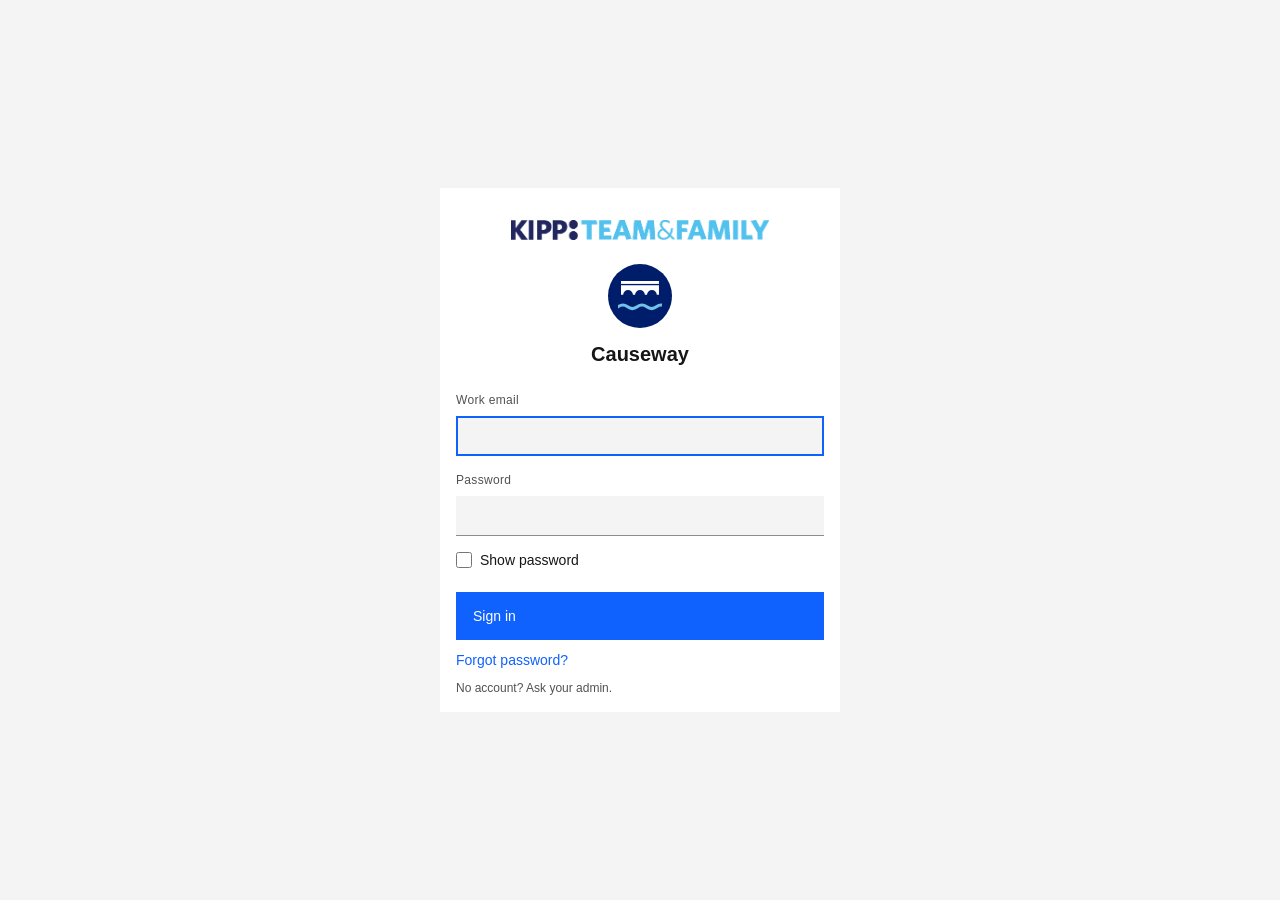
<file: readiness.html>
<!DOCTYPE html>
<html lang="en" data-theme="light">
<head>
  <meta charset="UTF-8" />
  <meta http-equiv="Content-Security-Policy" content="default-src 'self'; script-src 'self' 'unsafe-inline'; style-src 'self' 'unsafe-inline' https://fonts.googleapis.com; font-src 'self' data: https://fonts.gstatic.com; img-src 'self' data: blob: https:; connect-src 'self' https://cwjmlunqfhaioyuijhkk.supabase.co wss://cwjmlunqfhaioyuijhkk.supabase.co https://fonts.googleapis.com https://fonts.gstatic.com; worker-src 'self' blob:; frame-src 'self' blob: data:; media-src 'self' blob:; object-src 'none'; base-uri 'self'; form-action 'self'" />
  <meta name="robots" content="noindex, nofollow, noarchive, noai, noimageai">
  <script>if (window.top !== window.self) { try { window.top.location = window.self.location.href; } catch (e) { document.documentElement.style.display = "none"; } }</script>
  <meta name="viewport" content="width=device-width, initial-scale=1.0" />
  <meta name="description" content="KIPP Team &amp; Family workspace for growth planning" />
  <meta name="theme-color" content="#ffffff" />
  <title>Causeway · Growth Readiness</title>
  <link rel="preconnect" href="https://fonts.googleapis.com" />
  <link rel="preconnect" href="https://fonts.gstatic.com" crossorigin />
  <link rel="stylesheet" href="https://fonts.googleapis.com/css2?family=IBM+Plex+Sans:wght@400;600&family=IBM+Plex+Mono:wght@400&family=IBM+Plex+Serif:wght@400;600&display=swap" />
  <link rel="icon" href="data:image/svg+xml,<svg xmlns='http://www.w3.org/2000/svg' viewBox='0 0 32 32'><circle cx='16' cy='16' r='16' fill='%23001d6c'/><path fill='%23fff' transform='translate(6.5 8.5) scale(.73) translate(-3 -10.5)' d='M3 10.5H29V20H27.5A3.333 3.333 0 0 0 20.833 20H19.333A3.333 3.333 0 0 0 12.667 20H11.167A3.333 3.333 0 0 0 4.5 20H3Z'/><rect x='6.5' y='9.96' width='19' height='.66' fill='%23001d6c'/><svg x='5' y='18.4' width='22' height='6' viewBox='0 0 22 6'><path fill='none' stroke='%2372c1ea' stroke-width='1.5' stroke-linecap='round' d='M-19.2 3 c1.6-1.2 3.2-1.2 4.8 0s3.2 1.2 4.8 0 c1.6-1.2 3.2-1.2 4.8 0s3.2 1.2 4.8 0 c1.6-1.2 3.2-1.2 4.8 0s3.2 1.2 4.8 0 c1.6-1.2 3.2-1.2 4.8 0s3.2 1.2 4.8 0 c1.6-1.2 3.2-1.2 4.8 0s3.2 1.2 4.8 0 c1.6-1.2 3.2-1.2 4.8 0s3.2 1.2 4.8 0 c1.6-1.2 3.2-1.2 4.8 0s3.2 1.2 4.8 0'/></svg></svg>" />
  <script>
    // Fail-safe: log the technical details for us, show users a short, friendly message.
    window.addEventListener('error', function (e) {
      try { console.error('[Causeway]', e.error || e.message); } catch (x) {}
      var b = document.body; if (!b || document.getElementById('__err')) return;
      var d = document.createElement('div'); d.id = '__err'; d.setAttribute('role', 'alert');
      d.style.cssText = 'position:fixed;left:50%;bottom:24px;transform:translateX(-50%);z-index:99999;max-width:calc(100% - 32px);display:flex;align-items:center;gap:14px;padding:12px 16px;border-radius:10px;background:#2F3038;color:#fff;font:500 14px/1.4 "IBM Plex Sans",Arial,sans-serif;box-shadow:0 6px 20px rgba(0,0,0,.25)';
      d.innerHTML = '<span>Something went wrong. Refresh the page to try again.</span>';
      var r = document.createElement('button'); r.textContent = 'Refresh';
      r.style.cssText = 'border:0;background:transparent;color:#9DB7FF;font:700 14px "IBM Plex Sans",Arial,sans-serif;cursor:pointer;padding:4px';
      r.onclick = function () { location.reload(); };
      var x = document.createElement('button'); x.textContent = '\u00D7'; x.setAttribute('aria-label', 'Dismiss');
      x.style.cssText = 'border:0;background:transparent;color:#C5C6D2;font-size:20px;line-height:1;cursor:pointer;padding:0 2px';
      x.onclick = function () { d.remove(); };
      d.appendChild(r); d.appendChild(x); b.appendChild(d);
    });
  </script>
  <style>html:not(.cw-styled) body > :not(#cwSignin):not(noscript):not(#__err) { visibility: hidden !important; } html:not(.cw-styled), html:not(.cw-styled) body { background: #fff; }</style>
</head>
<body>
  <noscript><p style="font:16px/24px Arial,sans-serif;padding:32px">Causeway needs JavaScript. Turn it on in your browser settings, then reload this page.</p></noscript>
  <header class="cds-header" aria-label="Causeway">
    <button class="cds-header__menu" id="cdsMenu" aria-label="Open menu" aria-expanded="false" aria-controls="appNav"><svg viewBox="0 0 32 32" width="20" height="20" fill="currentColor" aria-hidden="true"><path d="M4 6h24v2H4zm0 18h24v2H4zm0-9h24v2H4z"/></svg></button>
    <div class="brand-lockup"><a class="brand-home" href="index.html" aria-label="Causeway home"><img class="brand-logo" alt="KIPP Team & Family" src="[data-uri]" /></a><nav class="cds-header__name cw-crumbs" aria-label="Breadcrumb"><ol><li class="cw-crumb-home"><a href="index.html"><svg class="cw-mark cw-hdr-mark" viewBox="0 0 32 32" width="28" height="28" aria-hidden="true" focusable="false"><circle cx="16" cy="16" r="16" fill="#001d6c"/><path fill="#fff" transform="translate(6.5 8.5) scale(.73) translate(-3 -10.5)" d="M3 10.5H29V20H27.5A3.333 3.333 0 0 0 20.833 20H19.333A3.333 3.333 0 0 0 12.667 20H11.167A3.333 3.333 0 0 0 4.5 20H3Z"/><rect x="6.5" y="9.96" width="19" height=".66" fill="#001d6c"/><svg x="5" y="18.4" width="22" height="6" viewBox="0 0 22 6"><path class="cw-wave" fill="none" stroke="#72c1ea" stroke-width="1.5" stroke-linecap="round" d="M-19.2 3 c1.6-1.2 3.2-1.2 4.8 0s3.2 1.2 4.8 0 c1.6-1.2 3.2-1.2 4.8 0s3.2 1.2 4.8 0 c1.6-1.2 3.2-1.2 4.8 0s3.2 1.2 4.8 0 c1.6-1.2 3.2-1.2 4.8 0s3.2 1.2 4.8 0 c1.6-1.2 3.2-1.2 4.8 0s3.2 1.2 4.8 0 c1.6-1.2 3.2-1.2 4.8 0s3.2 1.2 4.8 0 c1.6-1.2 3.2-1.2 4.8 0s3.2 1.2 4.8 0"/></svg></svg><b>Causeway</b></a></li><li class="cw-crumb-ws"><a href="#progress">Growth Readiness</a></li><li class="cw-crumb-cur"><span id="cwCrumbCur" aria-current="page">Dashboard</span></li></ol></nav></div>
  </header>
  <div class="cds-scrim" id="cdsScrim"></div>

  <aside class="app-header" id="appNav" aria-label="Growth Readiness">
    <span class="brand-icon" aria-hidden="true"><img src="[data-uri]" alt=""></span>
    <a class="ws-home" href="index.html"><svg viewBox="0 0 32 32" fill="currentColor" width="20" height="20" aria-hidden="true"><path d="M16.6123,2.2138a1.01,1.01,0,0,0-1.2427,0L1,13.4194l1.2427,1.5717L4,13.6209V26a2.0041,2.0041,0,0,0,2,2H26a2.0037,2.0037,0,0,0,2-2V13.63L29.7573,15,31,13.4282ZM18,26H14V18h4Zm2,0V18a2.0023,2.0023,0,0,0-2-2H14a2.002,2.002,0,0,0-2,2v8H6V12.0615l10-7.79,10,7.8005V26Z"/></svg><span class="ws-home-lbl">All workstreams</span></a>
    <div class="brand-sub"><b>Growth Readiness</b></div>
    <nav class="nav-tabs" id="navTabs" aria-label="Pages">
      <button class="nav-tab active" data-view="progress"><svg class="nav-ic" viewBox="0 0 32 32" fill="currentColor" width="20" height="20" aria-hidden="true"><path d="M24 21H26V26H24zM20 16H22V26H20zM11 26a5.0059 5.0059 0 01-5-5H8a3 3 0 103-3V16a5 5 0 010 10z"/><path d="M28,2H4A2.002,2.002,0,0,0,2,4V28a2.0023,2.0023,0,0,0,2,2H28a2.0027,2.0027,0,0,0,2-2V4A2.0023,2.0023,0,0,0,28,2Zm0,9H14V4H28ZM12,4v7H4V4ZM4,28V13H28.0007l.0013,15Z"/></svg><span>Dashboard</span></button>
      <button class="nav-tab" data-view="timeline"><svg class="nav-ic" viewBox="0 0 32 32" fill="currentColor" width="20" height="20" aria-hidden="true"><path d="M26,4h-4V2h-2v2h-8V2h-2v2H6C4.9,4,4,4.9,4,6v20c0,1.1,0.9,2,2,2h20c1.1,0,2-0.9,2-2V6C28,4.9,27.1,4,26,4z M26,26H6V12h20	V26z M26,10H6V6h4v2h2V6h8v2h2V6h4V10z"/></svg><span>Openings</span><i class="nav-badge" id="navBadgeOpen" hidden></i></button>
      <button class="nav-tab" data-view="plan"><svg class="nav-ic" viewBox="0 0 32 32" fill="currentColor" width="20" height="20" aria-hidden="true"><path d="M24 4H26V28H24zM18 6V26H14V6h4m0-2H14a2 2 0 00-2 2V26a2 2 0 002 2h4a2 2 0 002-2V6a2 2 0 00-2-2zM6 4H8V28H6z"/></svg><span>Milestones</span><i class="nav-badge" id="navBadgePlan" hidden></i></button>
      <button class="nav-tab" data-view="meetings"><svg class="nav-ic" viewBox="0 0 32 32" fill="currentColor" width="20" height="20" aria-hidden="true"><path d="M26 4h-4V2h-2v2h-8V2h-2v2H6a2 2 0 00-2 2v20a2 2 0 002 2h20a2 2 0 002-2V6a2 2 0 00-2-2zm0 22H6V12h20zm0-16H6V6h4v2h2V6h8v2h2V6h4z"/><path d="M9 14h2v2H9zM14 14h2v2h-2zM19 14h2v2h-2zM9 18h2v2H9zM14 18h2v2h-2zM19 18h2v2h-2z"/></svg><span>Meetings</span><i class="nav-badge nb-live" id="navBadgeMtg" hidden>Live</i></button>
      <button class="nav-tab" data-view="docs"><svg class="nav-ic" viewBox="0 0 32 32" fill="currentColor" width="20" height="20" aria-hidden="true"><path d="M25.7 9.3l-7-7A.9.9 0 0 0 18 2H8a2 2 0 0 0-2 2v24a2 2 0 0 0 2 2h16a2 2 0 0 0 2-2V10a.9.9 0 0 0-.3-.7zM18 4.4l5.6 5.6H18zM24 28H8V4h8v6a2 2 0 0 0 2 2h6z"/><path d="M10 22h12v2H10zm0-6h12v2H10z"/></svg><span>Documents</span></button>
    </nav>

    <div class="header-spacer"></div>

    <div class="header-actions">
      <button class="icon-btn nav-util nav-collapse-btn" id="navToggle" title="Collapse" aria-label="Collapse">
        <svg viewBox="0 0 32 32" fill="currentColor" aria-hidden="true"><path d="M28,4H4C2.9,4,2,4.9,2,6v20c0,1.1,0.9,2,2,2h24c1.1,0,2-0.9,2-2V6C30,4.9,29.1,4,28,4z M10,26H4V6h6V26z M28,15H17.8	l3.6-3.6L20,10l-6,6l6,6l1.4-1.4L17.8,17H28v9H12V6h16V15z"/></svg>
        <span class="nav-util-lbl">Collapse</span>
      </button>
    </div>
  </aside>

  <main class="container">
    <div id="bootSkeleton" class="boot-skeleton" role="status" aria-live="polite">
      <span class="sr-only">Loading</span>
      <div class="sk-head" aria-hidden="true"><span class="skb sk-h1"></span><span class="sk-pills"><span class="skb"></span><span class="skb"></span><span class="skb"></span></span></div>
      <div class="sk-filters" aria-hidden="true"><span class="skb"></span><span class="skb"></span><span class="skb"></span><span class="skb"></span><span class="skb"></span></div>
      <div class="sk-card" aria-hidden="true"><span class="skb sk-ct"></span><div class="sk-chips"><span class="skb"></span><span class="skb"></span><span class="skb"></span></div><div class="sk-row"><span class="skb sk-av"></span><span class="sk-lines"><span class="skb sk-l1"></span><span class="skb sk-l2"></span></span></div><div class="sk-row"><span class="skb sk-av"></span><span class="sk-lines"><span class="skb sk-l1"></span><span class="skb sk-l2"></span></span></div><div class="sk-row"><span class="skb sk-av"></span><span class="sk-lines"><span class="skb sk-l1"></span><span class="skb sk-l2"></span></span></div></div>
      <div class="sk-pair" aria-hidden="true"><div class="sk-card"><span class="skb sk-ct"></span><div class="sk-row"><span class="skb sk-av"></span><span class="sk-lines"><span class="skb sk-l1"></span><span class="skb sk-l2"></span></span></div><div class="sk-row"><span class="skb sk-av"></span><span class="sk-lines"><span class="skb sk-l1"></span><span class="skb sk-l2"></span></span></div></div><div class="sk-card"><span class="skb sk-ct"></span><div class="sk-row"><span class="skb sk-av"></span><span class="sk-lines"><span class="skb sk-l1"></span><span class="skb sk-l2"></span></span></div><div class="sk-row"><span class="skb sk-av"></span><span class="sk-lines"><span class="skb sk-l1"></span><span class="skb sk-l2"></span></span></div></div></div>
      <div class="sk-ver" id="bskVer" aria-hidden="true"></div>
    </div>
    <div class="cb-greeting" id="cbGreet"><span class="cb-title" id="cbGreetLine" role="heading" aria-level="1"><b>Dashboard</b></span><small id="cbGreetDate"></small></div>
    <div class="content-bar" id="contentBar">
      <div class="cb-search"><svg viewBox="0 0 32 32" fill="currentColor" width="16" height="16"><path d="M29,27.5859l-7.5521-7.5521a11.0177,11.0177,0,1,0-1.4141,1.4141L27.5859,29ZM4,13a9,9,0,1,1,9,9A9.01,9.01,0,0,1,4,13Z"/></svg><input id="cbSearch" type="search" placeholder="Search openings, milestones, people" autocomplete="off"></div>
      <div class="cb-actions">
        <button class="cb-iconbtn" id="cbActivityBtn" title="Activity" aria-label="Activity">
          <svg viewBox="0 0 32 32" fill="currentColor" width="20" height="20" aria-hidden="true"><path d="M28.7071,19.293,26,16.5859V13a10.0136,10.0136,0,0,0-9-9.9492V1H15V3.0508A10.0136,10.0136,0,0,0,6,13v3.5859L3.2929,19.293A1,1,0,0,0,3,20v3a1,1,0,0,0,1,1h7v.7768a5.152,5.152,0,0,0,4.5,5.1987A5.0057,5.0057,0,0,0,21,25V24h7a1,1,0,0,0,1-1V20A1,1,0,0,0,28.7071,19.293ZM19,25a3,3,0,0,1-6,0V24h6Zm8-3H5V20.4141L7.707,17.707A1,1,0,0,0,8,17V13a8,8,0,0,1,16,0v4a1,1,0,0,0,.293.707L27,20.4141Z"/></svg>
          <span class="cb-badge" id="cbActivityDot" hidden></span>
        </button>
        <button class="cb-profile" id="cbUser" aria-label="Account menu"></button>
      </div>
    </div>
    <!-- Context bar: appears once the page title and filters scroll away, so the
         page name and active filters stay visible while reading long lists. -->
    <div class="ctx-bar" id="ctxBar" aria-hidden="true"><div class="ctx-in"><button class="ctx-title" id="ctxTitle" title="Back to top" tabindex="-1">Dashboard</button><span class="ctx-scope" id="ctxScope"></span></div></div>
    <!-- Floating control bubbles: hidden at rest, hover top-right on scroll so
         search, filters, and alerts stay within reach without scrolling back up. -->
    <div class="cb-pill" id="cbPill" aria-hidden="true">
      <button class="cb-pill-btn" id="cbPillSearch" title="Search (⌘K)" aria-label="Search">
        <svg viewBox="0 0 32 32" fill="currentColor" width="19" height="19"><path d="M29,27.5859l-7.5521-7.5521a11.0177,11.0177,0,1,0-1.4141,1.4141L27.5859,29ZM4,13a9,9,0,1,1,9,9A9.01,9.01,0,0,1,4,13Z"/></svg>
      </button>
      <button class="cb-pill-btn" id="cbPillFilter" title="Filters" aria-label="Filters">
        <svg viewBox="0 0 32 32" fill="currentColor" width="19" height="19" aria-hidden="true"><path d="M18,28H14a2,2,0,0,1-2-2V18.41L4.59,11A2,2,0,0,1,4,9.59V6A2,2,0,0,1,6,4H26a2,2,0,0,1,2,2V9.59A2,2,0,0,1,27.41,11L20,18.41V26A2,2,0,0,1,18,28ZM6,6V9.59l8,8V26h4V17.59l8-8V6Z"/></svg>
        <span class="cb-badge cb-count" id="cbPillFilterCount" hidden></span>
      </button>
      <button class="cb-pill-btn" id="cbPillActivity" title="Activity" aria-label="Activity">
        <svg viewBox="0 0 32 32" fill="currentColor" width="19" height="19" aria-hidden="true"><path d="M28.7071,19.293,26,16.5859V13a10.0136,10.0136,0,0,0-9-9.9492V1H15V3.0508A10.0136,10.0136,0,0,0,6,13v3.5859L3.2929,19.293A1,1,0,0,0,3,20v3a1,1,0,0,0,1,1h7v.7768a5.152,5.152,0,0,0,4.5,5.1987A5.0057,5.0057,0,0,0,21,25V24h7a1,1,0,0,0,1-1V20A1,1,0,0,0,28.7071,19.293ZM19,25a3,3,0,0,1-6,0V24h6Zm8-3H5V20.4141L7.707,17.707A1,1,0,0,0,8,17V13a8,8,0,0,1,16,0v4a1,1,0,0,0,.293.707L27,20.4141Z"/></svg>
        <span class="cb-badge" id="cbPillDot" hidden></span>
      </button>
    </div>
    <section class="view active" id="view-progress"></section>
    <section class="view" id="view-timeline"></section>
    <section class="view" id="view-plan"></section>
    <section class="view" id="view-meetings"></section>
    <section class="view" id="view-docs"></section>
  </main>

  <div class="modal-backdrop" id="modalBackdrop">
    <div class="modal" role="dialog" aria-modal="true" aria-labelledby="modalTitle">
      <div class="modal-head"><h3 id="modalTitle">Milestone details</h3>
        <button class="icon-btn" id="modalClose" aria-label="Close"><svg viewBox="0 0 32 32" fill="currentColor" width="20" height="20"><path d="M17.4141 16L24 9.4141 22.5859 8 16 14.5859 9.4143 8 8 9.4141 14.5859 16 8 22.5859 9.4143 24 16 17.4141 22.5859 24 24 22.5859 17.4141 16z"/></svg></button>
      </div>
      <div class="modal-body" id="modalBody"></div>
      <div class="modal-foot"><button class="btn btn-danger" id="modalDelete">Delete</button><div style="display:flex;gap:8px"><button class="btn btn-text" id="modalCancel">Cancel</button><button class="btn btn-filled" id="modalSave">Save</button></div></div>
    </div>
  </div>

  <div class="drawer-backdrop" id="drawerBackdrop"></div>
  <aside class="drawer" id="drawer" role="dialog" aria-modal="true" aria-label="Account and settings">
    <div class="drawer-head"><h3>Account and settings</h3><button class="icon-btn" id="drawerClose" aria-label="Close"><svg viewBox="0 0 32 32" fill="currentColor" width="20" height="20"><path d="M17.4141 16L24 9.4141 22.5859 8 16 14.5859 9.4143 8 8 9.4141 14.5859 16 8 22.5859 9.4143 24 16 17.4141 22.5859 24 24 22.5859 17.4141 16z"/></svg></button></div>
    <div class="drawer-body" id="drawerBody"></div>
  </aside>

  <!-- Command Palette -->
  <div class="cmdk-backdrop hide" id="cmdkBackdrop">
    <div class="cmdk" role="dialog" aria-modal="true" aria-label="Command palette">
      <div class="cmdk-head"><svg viewBox="0 0 32 32" fill="currentColor" width="18" height="18"><path d="M29,27.5859l-7.5521-7.5521a11.0177,11.0177,0,1,0-1.4141,1.4141L27.5859,29ZM4,13a9,9,0,1,1,9,9A9.01,9.01,0,0,1,4,13Z"/></svg><input id="cmdkInput" type="text" placeholder="Search openings, milestones, and people" autocomplete="off" spellcheck="false"></div>
      <div class="cmdk-body" id="cmdkBody"></div>
    </div>
  </div>

  <!-- Activity Log Sidebar -->
  <aside class="activity-panel" id="activityPanel">
    <div class="activity-head"><h4>Activity</h4><button class="icon-btn activity-close" id="activityClose" aria-label="Close"><svg viewBox="0 0 32 32" fill="currentColor" width="18" height="18"><path d="M17.4141 16L24 9.4141 22.5859 8 16 14.5859 9.4143 8 8 9.4141 14.5859 16 8 22.5859 9.4143 24 16 17.4141 22.5859 24 24 22.5859 17.4141 16z"/></svg></button></div>
    <div class="activity-body" id="activityBody"></div>
  </aside>

  <div class="toast-wrap" id="toastWrap" role="status" aria-live="polite"></div>
  <script src="version.js?v=202611240944"></script>
  <script src="favicon.js?v=202611240944"></script>
  <script src="supabase-2.117.3.js"></script>
  <script src="cw-signin.js?v=202611240944"></script>
</body>
</html>
</file>
